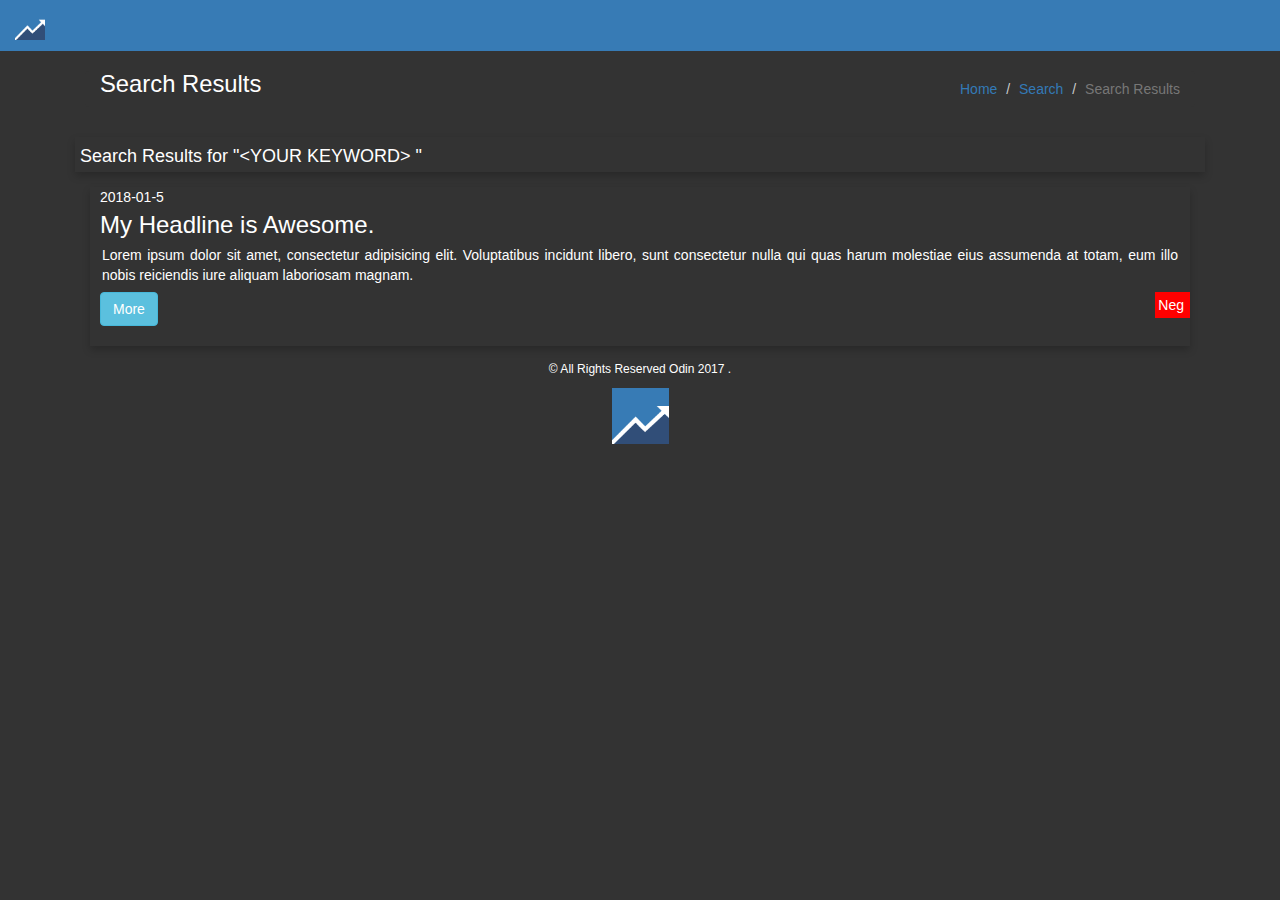
<file: search.html>
<html>
    <head>
        <title>Stock Market Prediction</title>
        <meta charset="utf-8">
        <meta name="viewport" content="width=device-width, initial-scale=1">
        <link rel="stylesheet" href="https://maxcdn.bootstrapcdn.com/bootstrap/3.3.7/css/bootstrap.min.css">
        <link rel="stylesheet" href="assets/css/owl.carousel.css">
        <link rel="stylesheet" href="assets/css/owl.theme.default.css">
        <link rel="stylesheet" href="assets/css/style.css">
    </head>
    <body>
        <nav class="navbar navbar-static-top" style="background-color: #377BB5">
            <a class="navbar-brand" href="index.html">
            <img src="assets/images/logo.png" width="30" height="30" alt="" style="margin-top: -5px"></a>
            <div class="navbar-inner">
            <div class="col-sm-8">
        </div>
            </div>
        </nav>
        <div class="container">
            <div class="col-sm-12">
                <div class="col-sm-6">
                    <h4 style="font-size: 1.7em;padding: 0px;margin: 0px;">Search Results</h4>
                </div>
                <nav aria-label="breadcrumb">
                    <ol class="breadcrumb" style="text-align: right;">
                    <li class="breadcrumb-item"><a href="#">Home</a></li>
                    <li class="breadcrumb-item"><a href="#">Search</a></li>
                    <li class="breadcrumb-item active" aria-current="page">Search Results</li>
                    </ol>
                </nav>
        </div>
        </div>

        <div class="container">
            <div class="row">
                <div class="col-sm-12">
                <div class="card">
                   <h4 class="card-header">Search Results for "&ltYOUR KEYWORD&gt "</h4>
                </div>
                <div class="col-sm-12">
                    <div class="card">
                        <p class="date">2018-01-5</p>
                        <h3 class="headline">My Headline is Awesome.</h3>
                        <p class="content">Lorem ipsum dolor sit amet, consectetur adipisicing elit. Voluptatibus incidunt libero, sunt consectetur nulla qui quas harum molestiae eius assumenda at totam, eum illo nobis reiciendis iure aliquam laboriosam magnam.</p>

                        <button class="btn btn-info" style="margin: 0px 10px 20px 10px;">More</button>
                        <span class="minus" style="float: right;">Neg</span>

                    </div>
                </div>
            </div>
        </div>

<div class="footer">
<p>© All Rights Reserved  Odin 2017 . </p>
<img src="assets/images/logo.png" style="display: block; margin-left: auto;margin-right: auto; width: 5%" alt="">
</div>
<div class="a" style="margin:30px 0px 40px 0px"></div>
        <script src="assets/js/jquery.js"></script>
        <script src="assets/js/bootstrap.js"></script>
    </body>
</html>
</file>
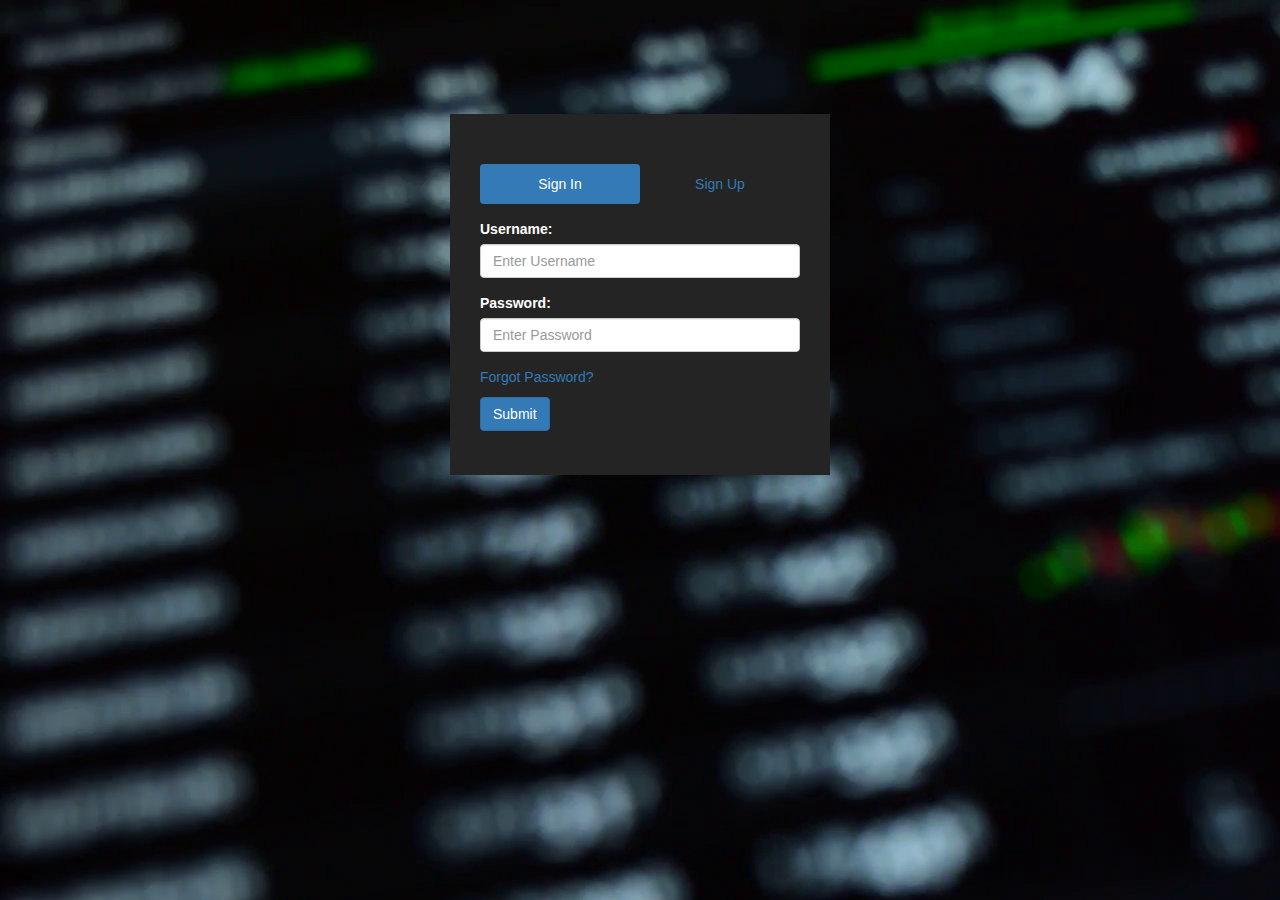
<file: signup.html>
<html>
    <head>
        <title>Login/SignUp for Stock Prediction</title>
        <meta charset="utf-8">
        <meta name="viewport" content="width=device-width, initial-scale=1">
        <link rel="stylesheet" href="https://maxcdn.bootstrapcdn.com/bootstrap/3.3.7/css/bootstrap.min.css">
        <link rel="stylesheet" href="assets/css/style.css">
    </head>
    <body background="assets/images/bg.png">
        <div class="wrapper">
  <div class="container">
    <div class="form-group " style="margin-top: 10%">
    <div class="col-sm-4 col-sm-offset-4" style="background-color: #242424; padding: 50px 30px 30px 30px">
    <div class="sign">
  <ul class="nav nav-pills nav-justified sign">
    <li class="active"><a data-toggle="pill" href="#signin">Sign In</a></li>
    <li><a data-toggle="pill" href="#signup">Sign Up</a></li>
  </ul>
  </div>
  <div class="form-group"></div>
  <div class="form-control" style="display: none"></div>
  <div class="tab-content " style="">
    <div id="signin" class="tab-pane fade in active">
      <form action="index.html" class="formsignin">
        <div class="form-group">
              <label class="contol-label" for="name">Username:</label>
              <div class="">
                  <input type="text" class="form-control" id="username" placeholder="Enter Username">
              </div>
        </div>
          <div class="form-group ">
              <label class="contol-label" for="password">Password:</label>
              <div class="">
                  <input type="text" class="form-control" id="password" placeholder="Enter Password">
              </div>
          </div>
          <a href="" style="display: block;margin-bottom: 10px;" >Forgot Password?</a>
          <button type="submit" class="btn btn-primary">Submit</button>
      </form>
    </div>
    <div id="signup" class="tab-pane fade">
      <form action="" class="formsignup">
          <div class="form-group ">
              <label class="contol-label" for="name"> Name:</label>
              <div class="">
                  <input type="text" class="form-control" id="name" placeholder="Enter Name">
              </div>
          </div>
          <div class="form-group ">
              <label class="contol-label" for="email">Email:</label>
              <div class="">
                  <input type="email" class="form-control" id="email" placeholder="Enter Email">
              </div>
          </div>
          <div class="form-group ">
              <label class="contol-label" for="password">Password:</label>
              <div class="">
                  <input type="text" class="form-control" id="password" placeholder="Enter Password">
              </div>
          </div>
          <div class="form-group ">
              <label class="contol-label" for="cpassword">Confirm Password:</label>
              <div class="">
                  <input type="text" class="form-control" id="cpassword" placeholder="Confirm Password">
              </div>
          </div>
           <button type="submit" class="btn btn-primary">Submit</button>
      </form>
    </div>
</div>
</div>
</div>
</div>
</div>
</body>
</html>

<script src="assets/js/jquery.js"></script>
<script src="assets/js/bootstrap.js"></script>
    </body>
</html>
</file>
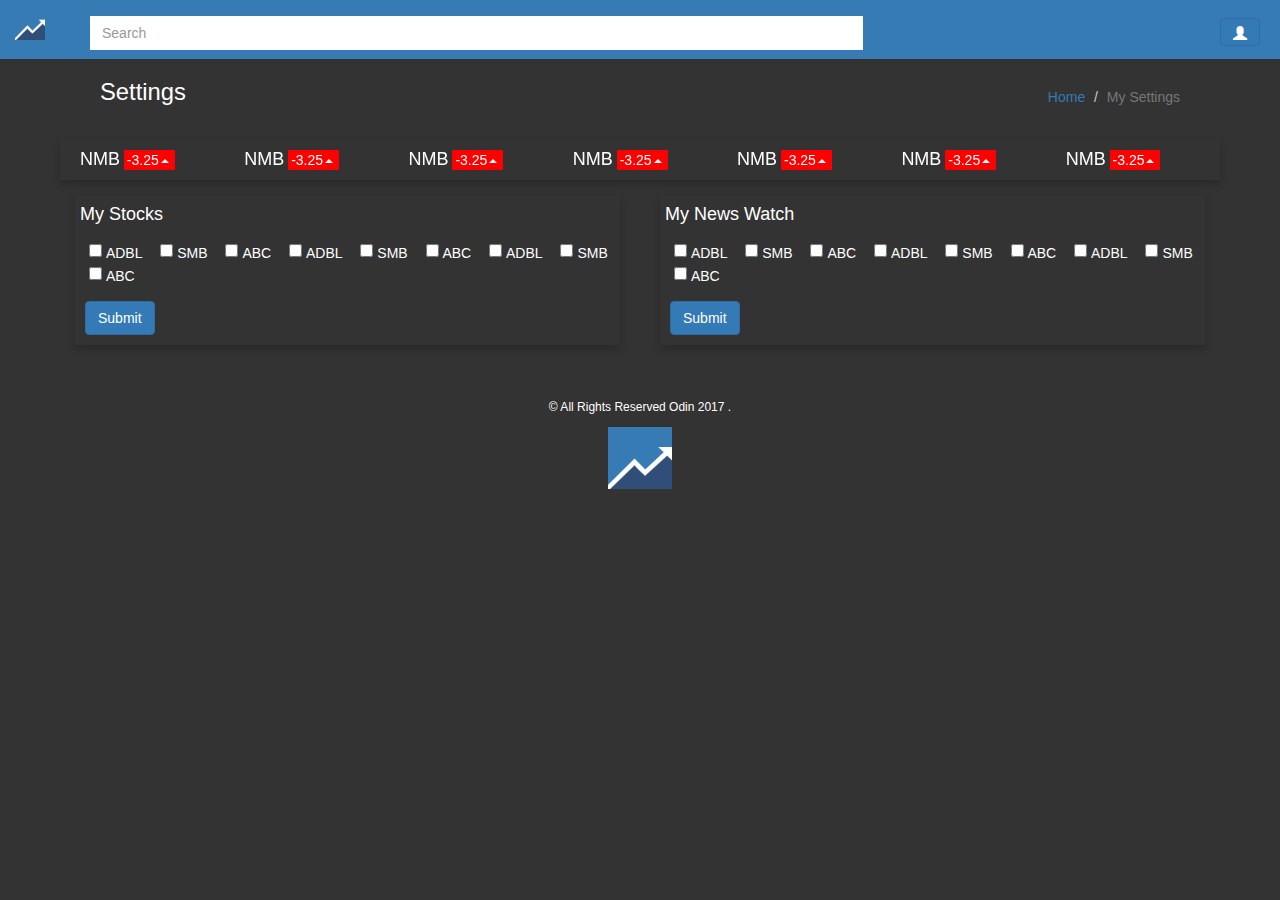
<file: user.html>
<html>
    <head>
        <title>Stock Market Prediction</title>
        <meta charset="utf-8">
        <meta name="viewport" content="width=device-width, initial-scale=1">
        <link rel="stylesheet" href="https://maxcdn.bootstrapcdn.com/bootstrap/3.3.7/css/bootstrap.min.css">
        <link rel="stylesheet" href="assets/css/owl.carousel.css">
        <link rel="stylesheet" href="assets/css/owl.theme.default.css">
        <link rel="stylesheet" href="assets/css/style.css">
    </head>
    <body>
        <nav class="navbar navbar-static-top" style="background-color: #377BB5">
            <div class="container-fluid">
            <a class="navbar-brand" href="#">
            <img src="assets/images/logo.png" width="30" height="30" alt="" style="margin-top: -5px"></a>
            <div class="navbar-inner">
            <div class="col-sm-8">
        <form class="navbar-form" role="search" action="search.html">
        <div class="input-group search" style=" width:100%">
            <input type="text" class="form-control" placeholder="Search" name="srch-term" id="srch-term">
            <!-- <div class="input-group-btn">
                <button class="btn btn-default" type="submit"><i class="glyphicon glyphicon-search"></i></button>
            </div> -->
        </div>
         </form>
        </div>
         <ul class="nav navbar-nav navbar-right login" style="margin-right: 5px;
    margin-top: 18px;">
            <button class="btn btn-primary dropdown-toggle" type="button" data-toggle="dropdown"><span class="glyphicon glyphicon-user"></span></button> <ul class="dropdown-menu">
            <li><a href="signup.html#signin">Logout</a></li></ul>
        </ul>
            </div>
            </div>
        </nav>
        <div class="container">
            <div class="col-sm-12">
                <div class="col-sm-6">
                    <h4 style="font-size: 1.7em;padding: 0px;margin: 0px;">Settings</h4>
                </div>
                <nav aria-label="breadcrumb">
                    <ol class="breadcrumb" style="text-align: right;">
                    <li class="breadcrumb-item"><a href="#">Home</a></li>
                    <li class="breadcrumb-item active" aria-current="page">My Settings</li>
                    </ol>
                </nav>
        </div>
        </div>
        <div class="container">
        <div class="row">
            <div class="card" style="padding:10px 0px 10px 20px;">
                <div class="owl-carousel owl-theme">
                  <div>
                    <h4 style="display: inline;">NMB</h4>
                      <span class="minus">-3.25<span class="caret caret-up"></span></span>
                  </div>
                  <div>
                    <h4 style="display: inline;">NMB</h4>
                      <span class="minus">-3.25<span class="caret caret-up"></span></span>
                  </div>
                  <div>
                    <h4 style="display: inline;">NMB</h4>
                      <span class="minus">-3.25<span class="caret caret-up"></span></span>
                  </div>
                  <div>
                    <h4 style="display: inline;">NMB</h4>
                      <span class="minus">-3.25<span class="caret caret-up"></span></span>
                  </div>
                  <div>
                    <h4 style="display: inline;">NMB</h4>
                      <span class="minus">-3.25<span class="caret caret-up"></span></span>
                  </div>
                  <div>
                    <h4 style="display: inline;">NMB</h4>
                      <span class="minus">-3.25<span class="caret caret-up"></span></span>
                  </div>
                </div>
            </div>
        </div>
        </div>
        <div class="container">
            <div class="row">
                <div class="col-md-6">
                    <div class="card">
                        <h4 class="card-header">My Stocks</h4>
                        <form action="" class="selectcompany" >
                               <div class="form-group">
                                  <input class="form-check-input" type="checkbox" id="inlineCheckbox1" value="option1">
                                  <label class="checkbox-inline" type="checkbox" for="inlineCheckbox1">ADBL</label>
                                  <input class="form-check-input" type="checkbox" id="inlineCheckbox2" value="option2">
                                  <label class="checkbox-inline" type="checkbox" for="inlineCheckbox2">SMB</label>
                                  <input class="form-check-input" type="checkbox" id="inlineCheckbox3" value="option3">
                                  <label class="checkbox-inline" type="checkbox" for="inlineCheckbox3">ABC</label>
                                  <input class="form-check-input" type="checkbox" id="inlineCheckbox1" value="option1">
                                  <label class="checkbox-inline" type="checkbox" for="inlineCheckbox1">ADBL</label>
                                  <input class="form-check-input" type="checkbox" id="inlineCheckbox2" value="option2">
                                  <label class="checkbox-inline" type="checkbox" for="inlineCheckbox2">SMB</label>
                                  <input class="form-check-input" type="checkbox" id="inlineCheckbox3" value="option3">
                                  <label class="checkbox-inline" type="checkbox" for="inlineCheckbox3">ABC</label>
                                  <input class="form-check-input" type="checkbox" id="inlineCheckbox1" value="option1">
                                  <label class="checkbox-inline" type="checkbox" for="inlineCheckbox1">ADBL</label>
                                  <input class="form-check-input" type="checkbox" id="inlineCheckbox2" value="option2">
                                  <label class="checkbox-inline" type="checkbox" for="inlineCheckbox2">SMB</label>
                                  <input class="form-check-input" type="checkbox" id="inlineCheckbox3" value="option3">
                                  <label class="checkbox-inline" type="checkbox" for="inlineCheckbox3">ABC</label>
                            </div>
                            <button type="submit" class="btn btn-primary" style="margin: 0px 0px 10px 10px;" id="stockselect">Submit</button>
                        </form>
                    </div>
                </div>

                <div class="col-md-6">
                    <div class="card">
                        <h4 class="card-header">My News Watch</h4>
                        <form action="" class="selectcompany" >
                               <div class="form-group">
                                  <input class="form-check-input" type="checkbox" id="inlineCheckbox1" value="option1">
                                  <label class="checkbox-inline" type="checkbox" for="inlineCheckbox1">ADBL</label>
                                  <input class="form-check-input" type="checkbox" id="inlineCheckbox2" value="option2">
                                  <label class="checkbox-inline" type="checkbox" for="inlineCheckbox2">SMB</label>
                                  <input class="form-check-input" type="checkbox" id="inlineCheckbox3" value="option3">
                                  <label class="checkbox-inline" type="checkbox" for="inlineCheckbox3">ABC</label>
                                  <input class="form-check-input" type="checkbox" id="inlineCheckbox1" value="option1">
                                  <label class="checkbox-inline" type="checkbox" for="inlineCheckbox1">ADBL</label>
                                  <input class="form-check-input" type="checkbox" id="inlineCheckbox2" value="option2">
                                  <label class="checkbox-inline" type="checkbox" for="inlineCheckbox2">SMB</label>
                                  <input class="form-check-input" type="checkbox" id="inlineCheckbox3" value="option3">
                                  <label class="checkbox-inline" type="checkbox" for="inlineCheckbox3">ABC</label>
                                  <input class="form-check-input" type="checkbox" id="inlineCheckbox1" value="option1">
                                  <label class="checkbox-inline" type="checkbox" for="inlineCheckbox1">ADBL</label>
                                  <input class="form-check-input" type="checkbox" id="inlineCheckbox2" value="option2">
                                  <label class="checkbox-inline" type="checkbox" for="inlineCheckbox2">SMB</label>
                                  <input class="form-check-input" type="checkbox" id="inlineCheckbox3" value="option3">
                                  <label class="checkbox-inline" type="checkbox" for="inlineCheckbox3">ABC</label>
                            </div>
                            <button type="submit" class="btn btn-primary" style="margin: 0px 0px 10px 10px;" id="newsselect">Submit</button>
                        </form>
                    </div>
                </div>
            </div>
        </div>
<div class="a" style="margin:30px 0px 40px 0px"></div>
<div class="footer">
<p>© All Rights Reserved  Odin 2017 . </p>
<img src="assets/images/logo.png" style="display: block; margin-left: auto;margin-right: auto; width: 5%" alt="">
</div>
<div class="a" style="margin:30px 0px 40px 0px"></div>
        <script src="assets/js/jquery.js"></script>
        <script src="assets/js/bootstrap.js"></script>
        <script src="assets/js/owl.carousel.js"></script>
        <script>
            $(document).ready(function(){
              $('.owl-carousel').owlCarousel();
            });
            var owl = $('.owl-carousel');
            owl.owlCarousel({
                items:7,
                loop:true,
                margin:10,
                autoplay:true,
                autoplayTimeout:1000,
                autoplayHoverPause:true,
                slidespeed:0,
                dots: false,
            });
            $('.play').on('click',function(){
                owl.trigger('play.owl.autoplay',[1000])
            })
            $('.stop').on('click',function(){
                owl.trigger('stop.owl.autoplay')
            })
        </script>
</body>
</html>
</file>
<file: assets/css/style.css>
body{
  font-family: Helvetica;
  color: white;
  background-color: #333333;
}

.nav-pills > .active > a, .nav-pills > .active > a:hover {
    background-color: red;
}

.card {
    /* Add shadows to create the "card" effect */
    box-shadow: 0 4px 8px 0 rgba(0,0,0,0.2);
    transition: 0.3s;
    margin:5px;
}

.card-header{
  padding: 10px 5px 5px 5px;
}
/* On mouse-over, add a deeper shadow */
.card:hover {
    box-shadow: 0 8px 16px 0 rgba(0,0,0,0.2);
}

.plus{
  background-color: green;
  padding: 3px 6px 3px 3px;
}

.minus{
  background-color: red;
  padding: 3px 6px 3px 3px;
}
.caret.caret-up {
    border-top-width: 0;
    border-bottom: 4px solid #fff;
  }
/* width */
::-webkit-scrollbar {
    width: 10px;
}

/* Track */
::-webkit-scrollbar-track {
    background: #f1f1f1;
}

/* Handle */
::-webkit-scrollbar-thumb {
    background: #888;
}

/* Handle on hover */
::-webkit-scrollbar-thumb:hover {
    background: #555;
}

.compname{
  margin:0px 0px 10px 0px;
  padding: 0px;
}

.content{
  padding: 0px;
  text-align: justify;
  font-weight: lighter;
  padding: 2px;
  margin: 5px 10px 5px 10px;
}

.headline{
  margin: 5px 10px 5px 10px;
}
.date{
  margin: 5px 10px 5px 10px;
}
.footer p{
  margin: 10px;
    text-align: center;
    font-size: 12px;
    font-weight: 100;

}
.breadcrumb {
    background-color: #333333 !important;

}

.email .form-control{
    color: #fff;
    background-color: #212121;
    border: none;
    border-radius: 4px;
    box-shadow: none;
}

.search .form-control{
  width: 100%;
  border: none;
    border-radius: 4px;
    box-shadow: none;
    margin-top: 8px;

}

.login a{
  color:inherit;
  margin:7px 5px 0px 5px;
}

.login:hover{

}

.selectcompany input{
      margin-left: 14px;
}

.selectcompany .checkbox-inline, .radio-inline {
  padding-left: 0px;
}
</file>
